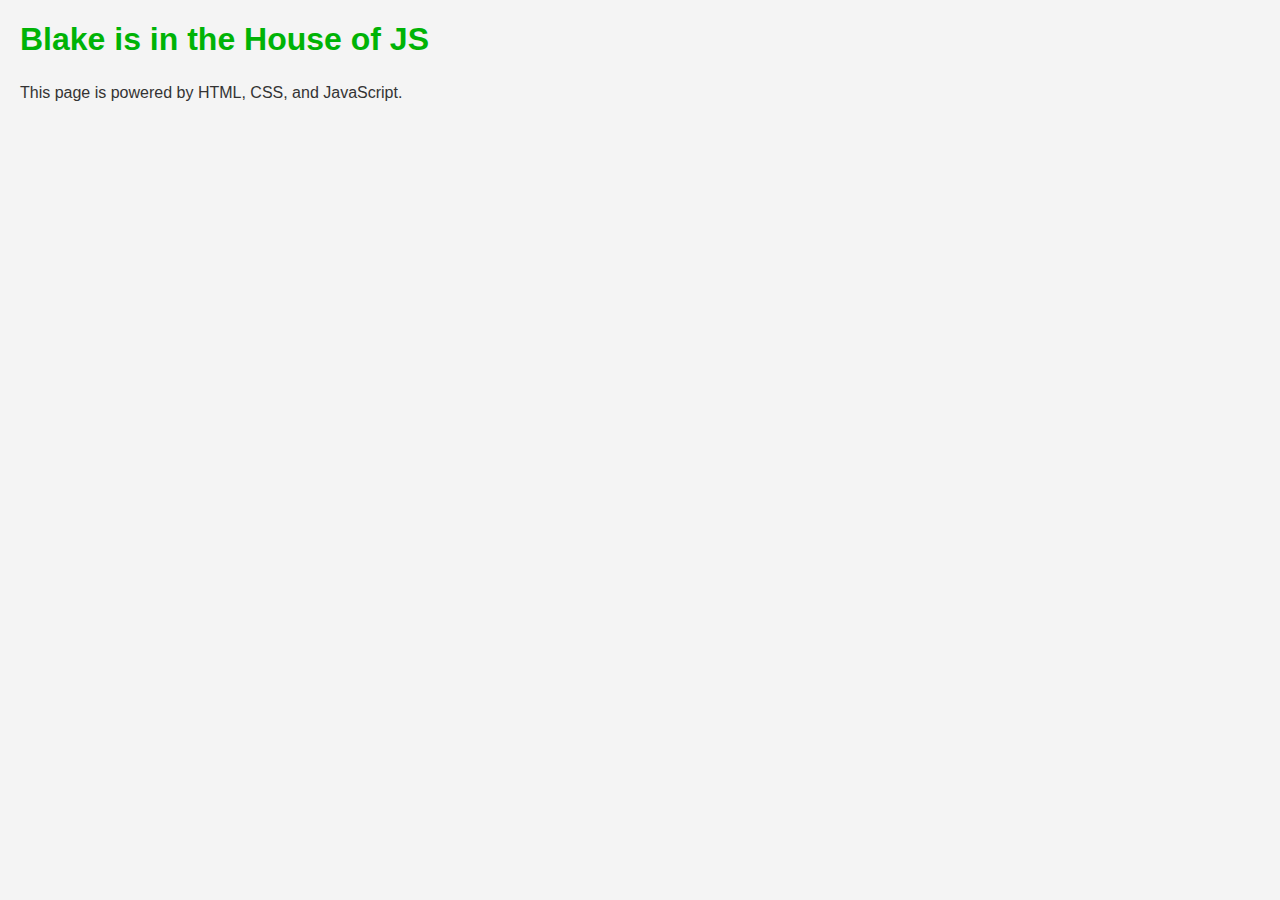
<file: w1/index.html>
<!DOCTYPE html>
<html lang="en">
<head>
    <meta charset="UTF-8">
    <meta name="viewport" content="width=device-width, initial-scale=1.0">
    <link rel="stylesheet" href="style.css">
    <script src="app.js"></script>
    <title>Document</title>
</head>
<body>
   <h1>Blake is in the House of JS</h1> 
   <p>This page is powered by HTML, CSS, and JavaScript.</p>
</body>
</html>
</file>
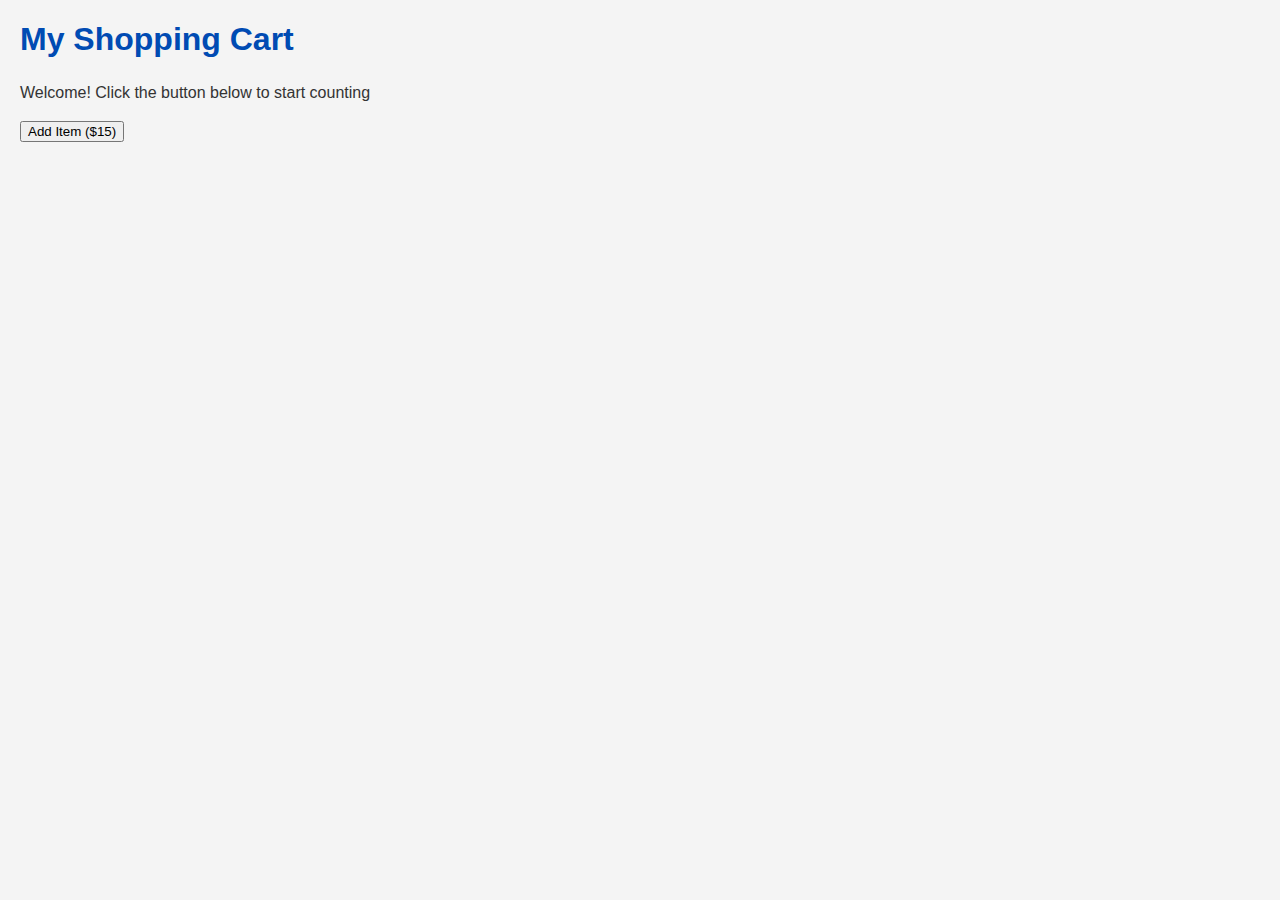
<file: w2/index.html>
<!DOCTYPE html>
<html lang="en">
<head>
    <meta charset="UTF-8">
    <meta name="viewport" content="width=device-width, initial-scale=1.0">
    <link rel="stylesheet" href="style.css">
    <script src="app.js" defer></script>
    <title>Document</title>
</head>
<body>
    <h1>My Shopping Cart</h1>
    
    <p id="total-display">Current Total: $0</p>
    
    <button id="add-item-btn">Add Item ($15)</button>
</body>
</html>
</file>
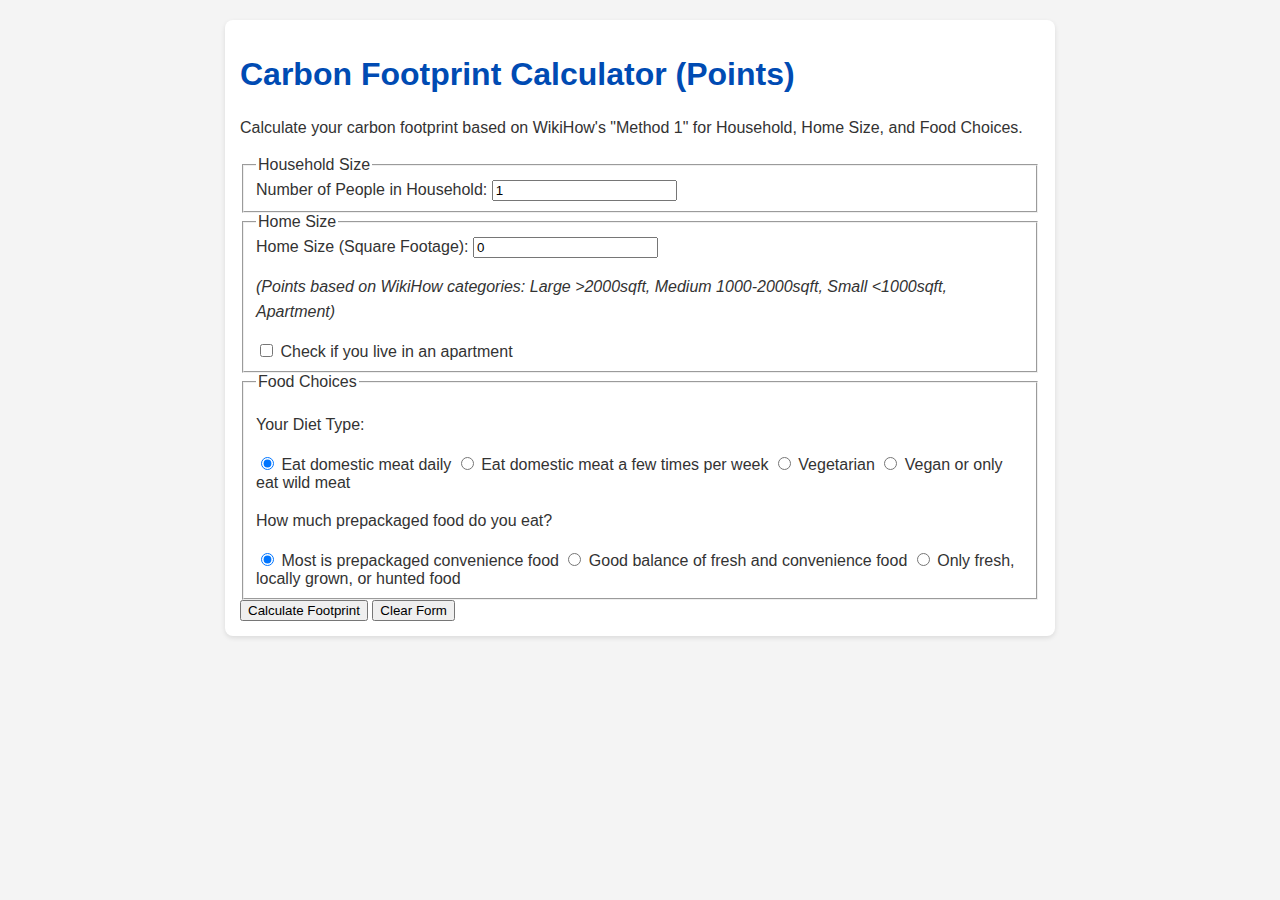
<file: w3/index.html>
<!DOCTYPE html>
    <html lang="en">
    <head>
        <meta charset="UTF-8">
        <meta name="viewport" content="width=device-width, initial-scale=1.0">
        <title>Carbon Footprint Calculator UI</title>
        <script src="app.js" defer></script>
        <link rel="stylesheet" href="style.css">
        </head>
    <body>
        <main class="container">
            <h1>Carbon Footprint Calculator (Points)</h1>
            <p>Calculate your carbon footprint based on WikiHow's "Method 1" for Household, Home Size, and Food Choices.</p>

            <form id="carbonFootprintForm">
                <input type="hidden" id="entryId"> 
                <fieldset>
                    <legend>Household Size</legend>
                    <div class="form-group">
                        <label for="householdMembers">Number of People in Household:</label>
                        <input type="number" id="householdMembers" min="1" value="1" placeholder="e.g., 2">
                    </div>
                </fieldset>

                <fieldset>
                    <legend>Home Size</legend>
                    <div class="form-group">
                        <label for="homeSquareFootage">Home Size (Square Footage):</label>
                        <input type="number" id="homeSquareFootage" min="0" value="0" placeholder="e.g., 1500">
                        <p class="note"><em>(Points based on WikiHow categories: Large &gt;2000sqft, Medium 1000-2000sqft, Small &lt;1000sqft, Apartment)</em></p>
                    </div>
                    <div class="form-group checkbox-group">
                        <input type="checkbox" id="isApartment">
                        <label for="isApartment">Check if you live in an apartment</label>
                    </div>
                </fieldset>

             <fieldset>
                <legend>Food Choices</legend>
                <div class="form-group">
                    <p class="radio-group-heading">Your Diet Type:</p>
                    <div class="radio-group">
                        <label for="dietMeatHeavy">
                            <input type="radio" id="dietMeatHeavy" name="dietType" value="meatHeavy" checked>
                            Eat domestic meat daily
                        </label>
                        <label for="dietAverage">
                            <input type="radio" id="dietAverage" name="dietType" value="average">
                            Eat domestic meat a few times per week
                        </label>
                        <label for="dietVegetarian">
                            <input type="radio" id="dietVegetarian" name="dietType" value="vegetarian">
                            Vegetarian
                        </label>
                        <label for="dietVegan">
                            <input type="radio" id="dietVegan" name="dietType" value="vegan">
                            Vegan or only eat wild meat
                        </label>
                    </div>
                </div>
                
                <div class="form-group">
                    <p class="radio-group-heading">How much prepackaged food do you eat?</p>
                    <div class="radio-group">
                        <label for="foodPrepackaged">
                            <input type="radio" id="foodPrepackaged" name="foodPackaging" value="prepackaged" checked>
                            Most is prepackaged convenience food
                        </label>
                        <label for="foodBalanced">
                            <input type="radio" id="foodBalanced" name="foodPackaging" value="balanced">
                            Good balance of fresh and convenience food
                        </label>
                        <label for="foodFresh">
                            <input type="radio" id="foodFresh" name="foodPackaging" value="fresh">
                            Only fresh, locally grown, or hunted food
                        </label>
                    </div>
                </div>
            </fieldset>

                <button type="submit" id="submitButton">Calculate Footprint</button>
                <button type="button" id="clearFormButton" class="secondary-button">Clear Form</button>
            </form>

            <section id="results" class="results-container" style="display: none;">
                <h2>Current Entry's Footprint:</h2>
                <p id="totalFootprint" class="highlight-total">0 Points</p>
                <div id="breakdown">
                    <h3>Breakdown:</h3>
                    <ul>
                        <li id="householdFootprint">Household Size: 0 Points</li>
                        <li id="homeSizeFootprint">Home Size: 0 Points</li>
                        <li id="foodDietFootprint">Food Diet: 0 Points</li>
                        <li id="foodPackagingFootprint">Food Packaging: 0 Points</li>
                    </ul>
                </div>
                <p class="note"><em>Note: Calculations are based directly on the point system outlined in WikiHow's "Method 1."</em></p>
            </section>

            </main>

    </body>
    </html>
</file>
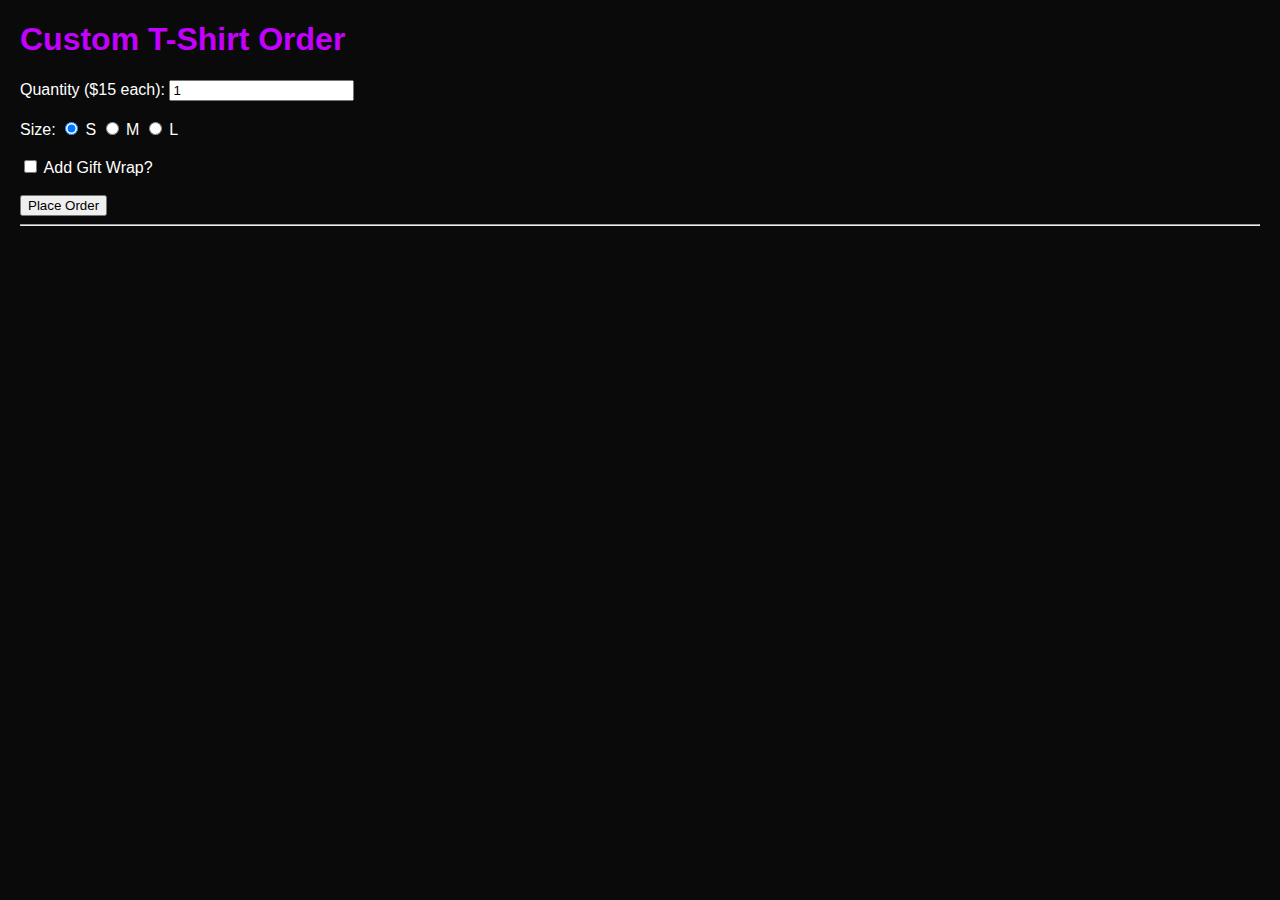
<file: w4/index.html>
<!DOCTYPE html>
<html lang="en">
<head>
    <meta charset="UTF-8">
    <meta name="viewport" content="width=device-width, initial-scale=1.0">
    <link rel="stylesheet" href="style.css">
    <script type="module" src="app.js"></script>
    <title>The Custom Order Form</title>
</head>
<body>
    <h1>Custom T-Shirt Order</h1>
    
    <form id="order-form">
        
        <label>Quantity ($15 each): 
            <input type="number" id="qty" value="1" min="1">
        </label>
        <br><br>

        <label>Size:</label>
        <label><input type="radio" name="size" value="Small" checked> S</label>
        <label><input type="radio" name="size" value="Medium"> M</label>
        <label><input type="radio" name="size" value="Large"> L</label>
        <br><br>

        <label>
            <input type="checkbox" id="gift-wrap"> Add Gift Wrap?
        </label>
        <br><br>

        <button type="submit">Place Order</button>
    </form>

    <hr>
    
    <div id="order-summary" style="display: none;">
    <h2>Order Success!</h2>
    <p><strong>Total Cost:</strong> $<span id="display-total"></span></p>
    <p><strong>Details:</strong> <span id="display-qty"></span> <span id="display-size"></span> T-Shirt(s)</p>
    <p><strong>Gift Wrap:</strong> <span id="display-gift"></span></p>
    </div>
</body>
</html>
</file>
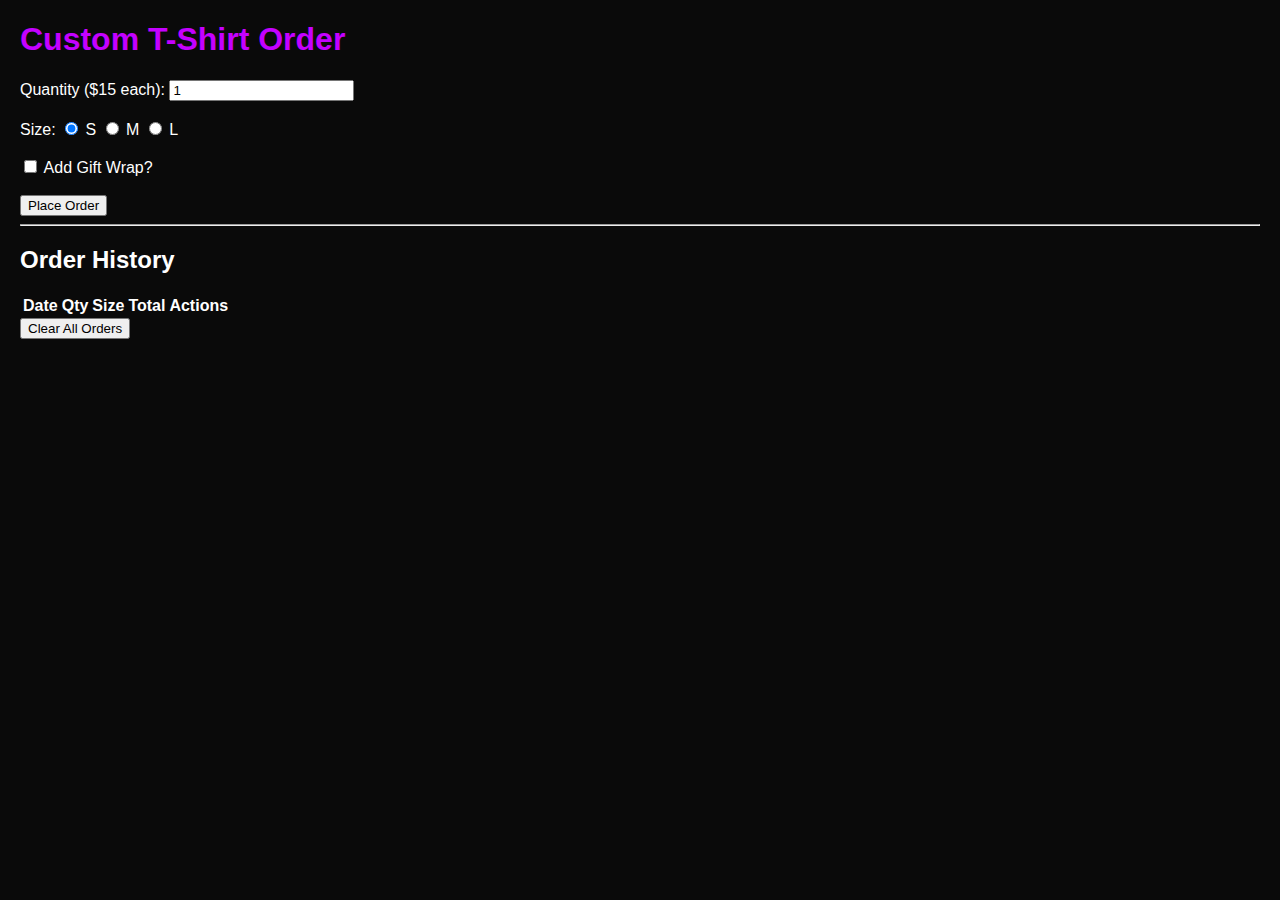
<file: w6/index.html>
<!DOCTYPE html>
<html lang="en">
<head>
    <meta charset="UTF-8">
    <meta name="viewport" content="width=device-width, initial-scale=1.0">
    <link rel="stylesheet" href="style.css">
    <script type="module" src="app.js"></script>
    <title>Order History Table</title>
</head>
<body>
    <h1>Custom T-Shirt Order</h1>
    
    <form id="order-form">
        
        <label>Quantity ($15 each): 
            <input type="number" id="qty" value="1" min="1">
        </label>
        <br><br>

        <label>Size:</label>
        <label><input type="radio" name="size" value="Small" checked> S</label>
        <label><input type="radio" name="size" value="Medium"> M</label>
        <label><input type="radio" name="size" value="Large"> L</label>
        <br><br>

        <label>
            <input type="checkbox" id="gift-wrap"> Add Gift Wrap?
        </label>
        <br><br>

        <button type="submit">Place Order</button>
    </form>

    <hr>
    
    <div id="order-history-section">
        <h2>Order History</h2>
        <table id="order-table">
            <thead>
                <tr>
                    <th>Date</th>
                    <th>Qty</th>
                    <th>Size</th>
                    <th>Total</th>
                    <th>Actions</th>
                </tr>
            </thead>
            <tbody id="order-table-body">
            </tbody>
        </table>
        <button type="button" id="clear-btn" class="danger-button" style="display: block;">Clear All Orders</button>
    </div>
</body>
</html>
</file>
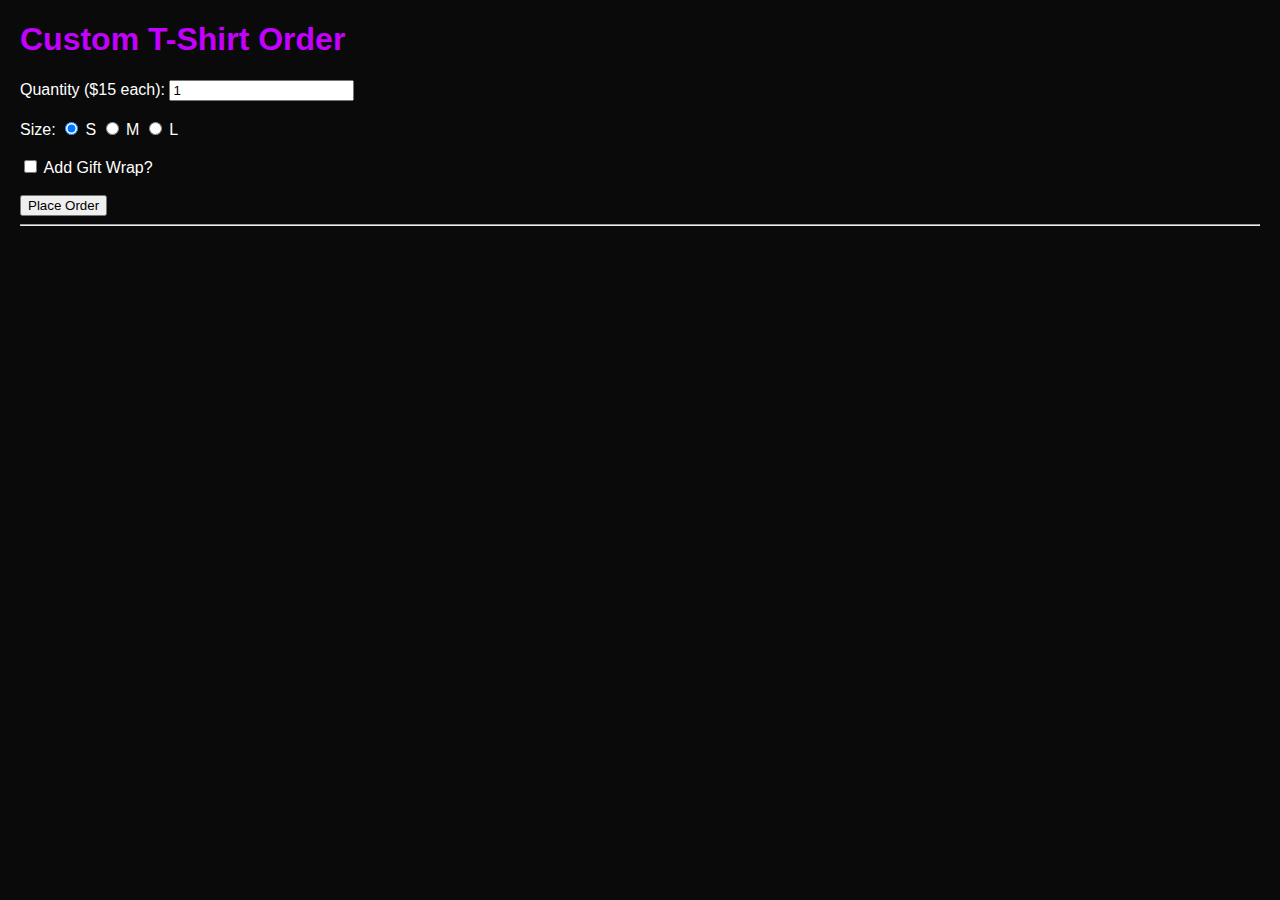
<file: w6a/index.html>
<!DOCTYPE html>
<html lang="en">
<head>
    <meta charset="UTF-8">
    <meta name="viewport" content="width=device-width, initial-scale=1.0">
    <link rel="stylesheet" href="style.css">
    <script type="module" src="app.js"></script>
    <title>Persistent Orders</title>
</head>
<body>
    <h1>Custom T-Shirt Order</h1>
    
    <form id="order-form">
        
        <label>Quantity ($15 each): 
            <input type="number" id="qty" value="1" min="1">
        </label>
        <br><br>

        <label>Size:</label>
        <label><input type="radio" name="size" value="Small" checked> S</label>
        <label><input type="radio" name="size" value="Medium"> M</label>
        <label><input type="radio" name="size" value="Large"> L</label>
        <br><br>

        <label>
            <input type="checkbox" id="gift-wrap"> Add Gift Wrap?
        </label>
        <br><br>

        <button type="submit">Place Order</button>
    </form>

    <hr>
    
    <div id="order-summary" style="display: none;">
    <h2>Order Success!</h2>
    <p><strong>Total Cost:</strong> $<span id="display-total"></span></p>
    <p><strong>Details:</strong> <span id="display-qty"></span> <span id="display-size"></span> T-Shirt(s)</p>
    <p><strong>Gift Wrap:</strong> <span id="display-gift"></span></p>
    </div>
</body>
</html>
</file>
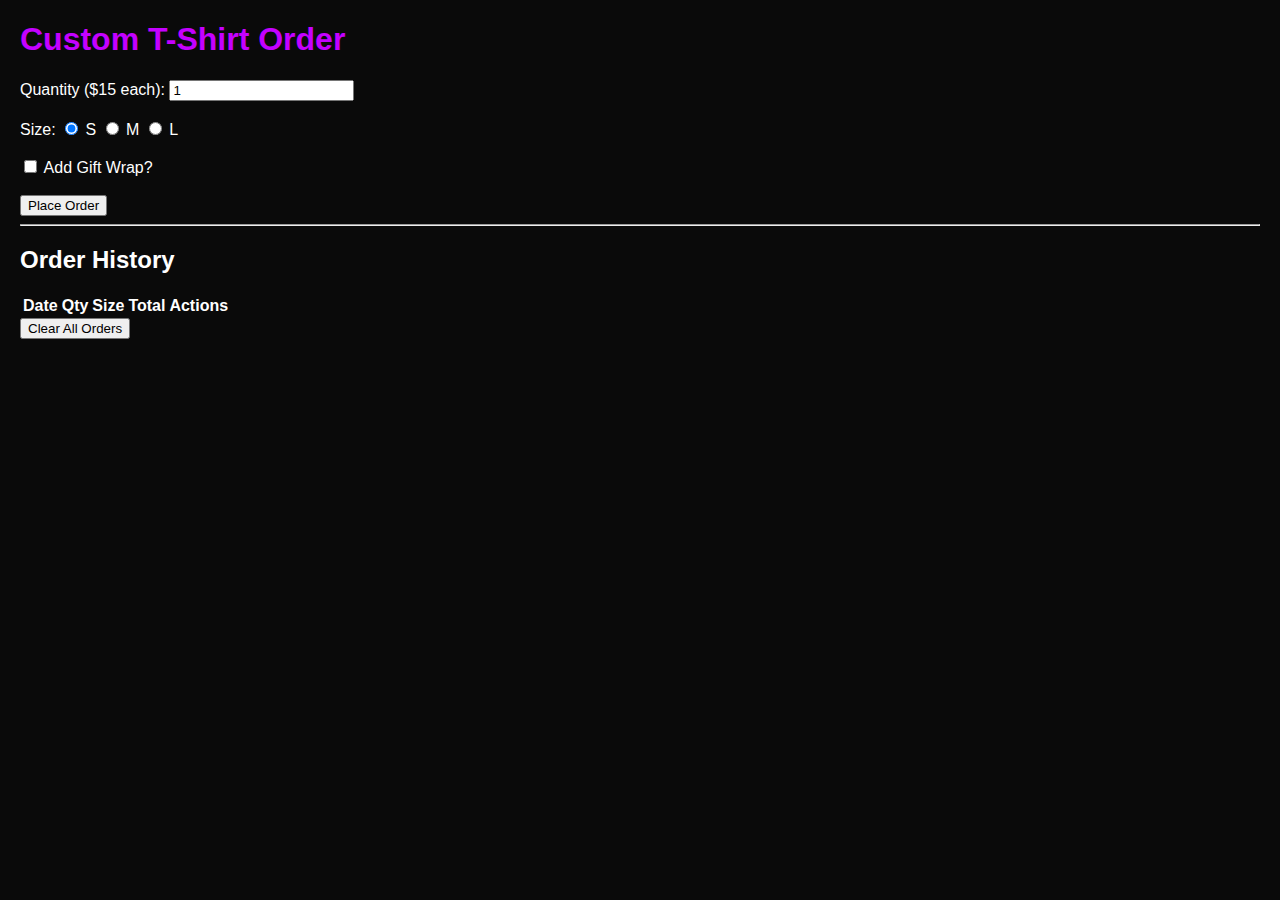
<file: w8/index.html>
<!DOCTYPE html>
<html lang="en">
<head>
    <meta charset="UTF-8">
    <meta name="viewport" content="width=device-width, initial-scale=1.0">
    <link rel="stylesheet" href="style.css">
    <script type="module" src="app.js"></script>
    <title>Wiring the Dashboard</title>
</head>
<body>
    <h1>Custom T-Shirt Order</h1>
    
    <form id="order-form">
        
        <label>Quantity ($15 each): 
            <input type="number" id="qty" value="1" min="1">
        </label>
        <br><br>

        <label>Size:</label>
        <label><input type="radio" name="size" value="Small" checked> S</label>
        <label><input type="radio" name="size" value="Medium"> M</label>
        <label><input type="radio" name="size" value="Large"> L</label>
        <br><br>

        <label>
            <input type="checkbox" id="gift-wrap"> Add Gift Wrap?
        </label>
        <br><br>

        <button type="submit">Place Order</button>
    </form>

    <hr>
    
    <div id="order-history-section">
        <h2>Order History</h2>
        <table id="order-table">
            <thead>
                <tr>
                    <th>Date</th>
                    <th>Qty</th>
                    <th>Size</th>
                    <th>Total</th>
                    <th>Actions</th>
                </tr>
            </thead>
            <tbody id="order-table-body">
            </tbody>
        </table>
        <button type="button" id="clear-btn" class="danger-button" style="display: block;">Clear All Orders</button>
    </div>
</body>
</html>
</file>
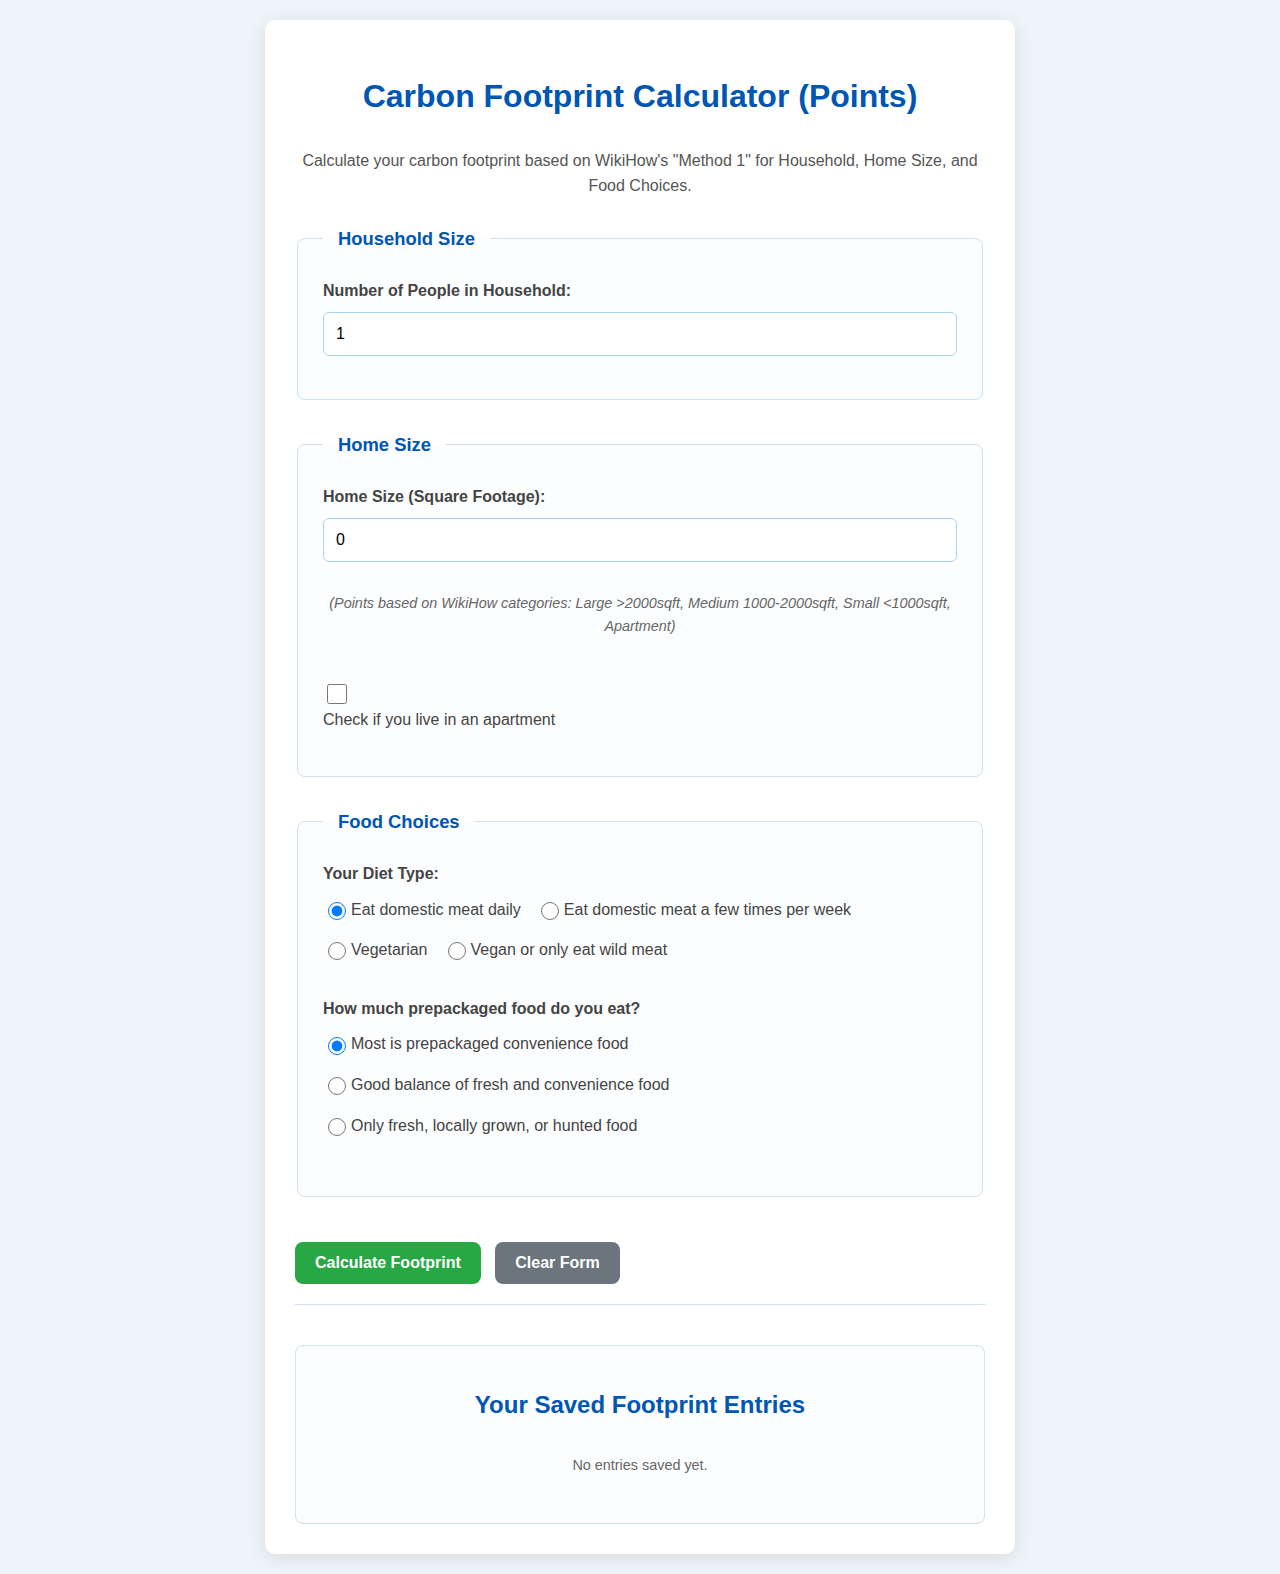
<file: w8a/index.html>
<!DOCTYPE html>
    <html lang="en">
    <head>
        <meta charset="UTF-8">
        <meta name="viewport" content="width=device-width, initial-scale=1.0">
        <title>Carbon Footprint Calculator UI</title>
        <!-- updating script tag to add type=module -->
        <script type="module" src="app.js" defer></script>
        <link rel="stylesheet" href="style.css">
        </head>
    <body>
        <main class="container">
            <h1>Carbon Footprint Calculator (Points)</h1>
            <p>Calculate your carbon footprint based on WikiHow's "Method 1" for Household, Home Size, and Food Choices.</p>

            <form id="carbonFootprintForm">
                <input type="hidden" id="entryId"> 
                <fieldset>
                    <legend>Household Size</legend>
                    <div class="form-group">
                        <label for="householdMembers">Number of People in Household:</label>
                        <input type="number" id="householdMembers" min="1" value="1" placeholder="e.g., 2">
                    </div>
                </fieldset>

                <fieldset>
                    <legend>Home Size</legend>
                    <div class="form-group">
                        <label for="homeSquareFootage">Home Size (Square Footage):</label>
                        <input type="number" id="homeSquareFootage" min="0" value="0" placeholder="e.g., 1500">
                        <p class="note"><em>(Points based on WikiHow categories: Large &gt;2000sqft, Medium 1000-2000sqft, Small &lt;1000sqft, Apartment)</em></p>
                    </div>
                    <div class="form-group checkbox-group">
                        <input type="checkbox" id="isApartment">
                        <label for="isApartment">Check if you live in an apartment</label>
                    </div>
                </fieldset>

             <fieldset>
                <legend>Food Choices</legend>
                <div class="form-group">
                    <p class="radio-group-heading">Your Diet Type:</p>
                    <div class="radio-group">
                        <label for="dietMeatHeavy">
                            <input type="radio" id="dietMeatHeavy" name="dietType" value="meatHeavy" checked>
                            Eat domestic meat daily
                        </label>
                        <label for="dietAverage">
                            <input type="radio" id="dietAverage" name="dietType" value="average">
                            Eat domestic meat a few times per week
                        </label>
                        <label for="dietVegetarian">
                            <input type="radio" id="dietVegetarian" name="dietType" value="vegetarian">
                            Vegetarian
                        </label>
                        <label for="dietVegan">
                            <input type="radio" id="dietVegan" name="dietType" value="vegan">
                            Vegan or only eat wild meat
                        </label>
                    </div>
                </div>
                
                <div class="form-group">
                    <p class="radio-group-heading">How much prepackaged food do you eat?</p>
                    <div class="radio-group">
                        <label for="foodPrepackaged">
                            <input type="radio" id="foodPrepackaged" name="foodPackaging" value="prepackaged" checked>
                            Most is prepackaged convenience food
                        </label>
                        <label for="foodBalanced">
                            <input type="radio" id="foodBalanced" name="foodPackaging" value="balanced">
                            Good balance of fresh and convenience food
                        </label>
                        <label for="foodFresh">
                            <input type="radio" id="foodFresh" name="foodPackaging" value="fresh">
                            Only fresh, locally grown, or hunted food
                        </label>
                    </div>
                </div>
            </fieldset>

                <button type="submit" id="submitButton">Calculate Footprint</button>
                <button type="button" id="clearFormButton" class="secondary-button">Clear Form</button>
            </form>

            <section id="results" class="results-container" style="display: none;">
                <h2>Current Entry's Footprint:</h2>
                <p id="totalFootprint" class="highlight-total">0 Points</p>
                <div id="breakdown">
                    <h3>Breakdown:</h3>
                    <ul>
                        <li id="householdFootprint">Household Size: 0 Points</li>
                        <li id="homeSizeFootprint">Home Size: 0 Points</li>
                        <li id="foodDietFootprint">Food Diet: 0 Points</li>
                        <li id="foodPackagingFootprint">Food Packaging: 0 Points</li>
                    </ul>
                </div>
                <p class="note"><em>Note: Calculations are based directly on the point system outlined in WikiHow's "Method 1."</em></p>
            </section>
            <section class="table-container">
                <h2>Your Saved Footprint Entries</h2>
                <button type="button" id="clearAllDataButton" class="danger-button" style="display: block;">Clear All Saved Data</button>
                <table id="footprintTable" style="display: none;">
                    <thead>
                        <tr>
                            <th>Date</th>
                            <th>HH Size</th>
                            <th>Home Size</th>
                            <th>Diet</th>
                            <th>Food Pkg.</th>
                            <th>Total Points</th>
                            <th>Actions</th> <!-- For Edit/Delete buttons (will be added later) -->
                        </tr>
                    </thead>
                    <tbody>
                        <!-- Table rows will be rendered here by JavaScript -->
                    </tbody>
                </table>
             <p id="noEntriesMessage" class="note" style="display: block;">No entries saved yet.</p>
            </section>
        </main>

    </body>
    </html>
</file>
<file: w1/style.css>
body {
    font-family: Arial, sans-serif;
    margin: 20px;
    background-color: #f4f4f4; /* A light grey background */
    color: #333;
}

h1 {
    color: #00b306;
}

p {
    line-height: 1.6;
}
</file>
<file: w2/style.css>
body {
    font-family: Arial, sans-serif;
    margin: 20px;
    background-color: #f4f4f4; /* A light grey background */
    color: #333;
}

h1 {
    color: #004bb3;
}

p {
    line-height: 1.6;
}

.container {
   max-width: 800px;
   margin: 0 auto; /* Center the content */
   padding: 15px;
   background-color: #ffffff;
   box-shadow: 0 2px 5px rgba(0,0,0,0.1);
   border-radius: 8px;
}
</file>
<file: w3/style.css>
body {
    font-family: Arial, sans-serif;
    margin: 20px;
    background-color: #f4f4f4; /* A light grey background */
    color: #333;
}

h1 {
    color: #004bb3;
}

p {
    line-height: 1.6;
}

.container {
   max-width: 800px;
   margin: 0 auto; /* Center the content */
   padding: 15px;
   background-color: #ffffff;
   box-shadow: 0 2px 5px rgba(0,0,0,0.1);
   border-radius: 8px;
}
</file>
<file: w4/style.css>
body {
    font-family: Arial, sans-serif;
    margin: 20px;
    background-color: #0a0a0a; /* A light grey background */
    color: #ffffff;
}

h1 {
    color: #c401ff;
}

p {
    line-height: 1.6;
}

.container {
   max-width: 800px;
   margin: 0 auto; /* Center the content */
   padding: 15px;
   background-color: #ffffff;
   box-shadow: 0 2px 5px rgba(0,0,0,0.1);
   border-radius: 8px;
}
</file>
<file: w6/style.css>
body {
    font-family: Arial, sans-serif;
    margin: 20px;
    background-color: #0a0a0a; /* A light grey background */
    color: #ffffff;
}

h1 {
    color: #c401ff;
}

p {
    line-height: 1.6;
}

.container {
   max-width: 800px;
   margin: 0 auto; /* Center the content */
   padding: 15px;
   background-color: #ffffff;
   box-shadow: 0 2px 5px rgba(0,0,0,0.1);
   border-radius: 8px;
}
</file>
<file: w6a/style.css>
body {
    font-family: Arial, sans-serif;
    margin: 20px;
    background-color: #0a0a0a; /* A light grey background */
    color: #ffffff;
}

h1 {
    color: #c401ff;
}

p {
    line-height: 1.6;
}

.container {
   max-width: 800px;
   margin: 0 auto; /* Center the content */
   padding: 15px;
   background-color: #ffffff;
   box-shadow: 0 2px 5px rgba(0,0,0,0.1);
   border-radius: 8px;
}
</file>
<file: w8/style.css>
body {
    font-family: Arial, sans-serif;
    margin: 20px;
    background-color: #0a0a0a; /* A light grey background */
    color: #ffffff;
}

h1 {
    color: #c401ff;
}

p {
    line-height: 1.6;
}

.container {
   max-width: 800px;
   margin: 0 auto; /* Center the content */
   padding: 15px;
   background-color: #ffffff;
   box-shadow: 0 2px 5px rgba(0,0,0,0.1);
   border-radius: 8px;
}
</file>
<file: w8a/style.css>
body {
    font-family: 'Segoe UI', Tahoma, Geneva, Verdana, sans-serif; /* Sets the preferred font family for the body text. */
    background-color: #eef4f7; /* Defines the background color of the entire page. */
    color: #333; /* Sets the default text color for the body. */
    line-height: 1.6; /* Adjusts the spacing between lines of text for readability. */
    margin: 0; /* Removes default browser margin around the body. */
    padding: 20px; /* Adds padding around the content within the body. */
    display: flex; /* Establishes a flex container for direct children. */
    justify-content: center; /* Horizontally centers content within the body. */
    align-items: flex-start; /* Aligns items to the start of the cross axis (top for column flex). */
    min-height: 100vh; /* Ensures the body takes at least the full height of the viewport. */
}

.container {
    background-color: #ffffff; /* Sets the background color of the container. */
    padding: 30px; /* Adds padding inside the container. */
    border-radius: 10px; /* Rounds the corners of the container. */
    box-shadow: 0 4px 20px rgba(0, 0, 0, 0.1); /* Applies a subtle shadow to the container. */
    width: 100%; /* Makes the container take up the full available width. */
    max-width: 750px; /* Limits the maximum width of the container. */
    box-sizing: border-box; /* Includes padding and border in the element's total width and height. */
}

h1, h2, h3 {
    color: #0056b3; /* Sets the text color for all heading levels. */
    text-align: center; /* Centers the text within the headings. */
    margin-bottom: 25px; /* Adds space below the headings. */
}

p {
    text-align: center; /* Centers the text within paragraphs. */
    margin-bottom: 25px; /* Adds space below the paragraphs. */
    color: #555; /* Sets the text color for paragraphs. */
}

form {
    margin-top: 20px; /* Adds space above the form. */
    padding-bottom: 20px; /* Adds padding to the bottom of the form. */
    border-bottom: 1px solid #d0e0ed; /* Adds a bottom border to the form. */
    margin-bottom: 20px; /* Adds space below the form. */
}

fieldset {
    border: 1px solid #d0e0ed; /* Sets the border for fieldsets. */
    border-radius: 8px; /* Rounds the corners of the fieldsets. */
    padding: 25px; /* Adds padding inside the fieldsets. */
    margin-bottom: 30px; /* Adds space below the fieldsets. */
    background-color: #fcfdfe; /* Sets the background color of the fieldsets. */
}

legend {
    font-weight: bold; /* Makes the legend text bold. */
    color: #0056b3; /* Sets the text color for the legend. */
    padding: 0 15px; /* Adds horizontal padding around the legend text. */
    font-size: 1.15em; /* Increases the font size of the legend. */
}

.form-group {
    margin-bottom: 18px; /* Adds space below each form group. */
    display: flex; /* Establishes a flex container for children. */
    flex-direction: column; /* Stacks children vertically within the form group. */
}

.form-group label {
    margin-bottom: 8px; /* Adds space below labels within form groups. */
    font-weight: 600; /* Makes the label text semibold. */
    color: #444; /* Sets the text color for labels. */
}

/* NEW: Styling for headings within radio groups */
.radio-group-heading {
    text-align: left; /* Aligns the text of these headings to the left. */
    font-weight: 600; /* Makes the heading text semibold. */
    color: #444; /* Sets the text color for the radio group headings. */
    margin-bottom: 10px; /* Adds space below the radio group heading. */
    margin-top: 0; /* Removes any default top margin for the heading. */
}

.form-group input[type="number"] {
    width: 100%; /* Makes the number input take up full width. */
    padding: 12px; /* Adds padding inside the number input. */
    border: 1px solid #a8d4ed; /* Sets the border for the number input. */
    border-radius: 6px; /* Rounds the corners of the number input. */
    box-sizing: border-box; /* Includes padding and border in the input's total width and height. */
    font-size: 1em; /* Sets the font size for the number input. */
    transition: border-color 0.3s ease, box-shadow 0.3s ease; /* Adds smooth transitions for border and shadow on interaction. */
}

.form-group input[type="number"]:focus {
    border-color: #007bff; /* Changes border color on focus. */
    box-shadow: 0 0 0 3px rgba(0, 123, 255, 0.25); /* Adds a blue glow shadow on focus. */
    outline: none; /* Removes the default browser outline on focus. */
}

.radio-group {
    display: flex; /* Establishes a flex container for radio buttons. */
    flex-direction: row; /* Arranges radio buttons horizontally. */
    flex-wrap: wrap; /* Allows radio buttons to wrap to the next line if space is insufficient. */
    gap: 15px; /* Adds space between radio buttons. */
    margin-top: 0; /* Removes any default top margin for the group. */
    margin-bottom: 15px; /* Adds space below the radio group. */
}

.radio-group label {
    font-weight: normal; /* Overrides default bolding for labels within radio groups. */
    margin-bottom: 0; /* Removes default bottom margin for labels within radio groups. */
    cursor: pointer; /* Changes cursor to a pointer when hovering over the label. */
    display: flex; /* Makes the label itself a flex container. */
    align-items: center; /* Vertically aligns the radio input and its text within the label. */
}

.radio-group input[type="radio"] {
    margin-right: 5px; /* Adds space between the radio button and its associated text. */
    width: 18px; /* Sets the width of the radio button. */
    height: 18px; /* Sets the height of the radio button. */
    accent-color: #007bff; /* Changes the color of the radio button itself. */
}

/* Updated checkbox-group style */
.checkbox-group label { /* Applies flex properties to the label itself for checkboxes. */
    font-weight: normal; /* Overrides default bolding for labels within checkbox groups. */
    margin-bottom: 0; /* Removes default bottom margin for labels within checkbox groups. */
    cursor: pointer; /* Changes cursor to a pointer when hovering over the label. */
    display: flex; /* Makes the label itself a flex container. */
    align-items: center; /* Vertically aligns the checkbox input and its text within the label. */
}
.checkbox-group input[type="checkbox"] {
    margin-right: 12px; /* Adds space between the checkbox and its associated text. */
    width: 20px; /* Sets the width of the checkbox. */
    height: 20px; /* Sets the height of the checkbox. */
    accent-color: #007bff; /* Changes the color of the checkbox itself. */
}

button[type="submit"], .secondary-button {
    display: inline-block; /* Makes buttons block-level but allows them to sit inline. */
    padding: 12px 20px; /* Adds padding inside the buttons. */
    border: none; /* Removes the default button border. */
    border-radius: 8px; /* Rounds the corners of the buttons. */
    font-size: 1em; /* Sets the font size for button text. */
    font-weight: bold; /* Makes button text bold. */
    cursor: pointer; /* Changes cursor to a pointer when hovering over buttons. */
    transition: background-color 0.3s ease, transform 0.2s ease; /* Adds smooth transitions for background and transform on interaction. */
    margin-top: 15px; /* Adds space above the buttons. */
    margin-right: 10px; /* Adds space to the right of the buttons. */
}

button[type="submit"] {
    background-color: #28a745; /* Sets the background color for the submit button (green). */
    color: white; /* Sets the text color for the submit button. */
    width: auto; /* Allows the button to size based on its content. */
}

button[type="submit"]:hover {
    background-color: #218838; /* Darkens the background color on hover. */
    transform: translateY(-2px); /* Lifts the button slightly on hover. */
}

button[type="submit"]:active {
    background-color: #1e7e34; /* Further darkens the background color when clicked. */
    transform: translateY(0); /* Resets the button position when actively clicked. */
}

.secondary-button {
    background-color: #6c757d; /* Sets the background color for secondary buttons (gray). */
    color: white; /* Sets the text color for secondary buttons. */
}

.secondary-button:hover {
    background-color: #5a6268; /* Darkens the background color of secondary buttons on hover. */
    transform: translateY(-2px); /* Lifts the secondary button slightly on hover. */
}

.results-container {
    margin-top: 40px; /* Adds space above the results container. */
    padding: 30px; /* Adds padding inside the results container. */
    border: 1px solid #b3e0ff; /* Sets the border for the results container. */
    border-radius: 10px; /* Rounds the corners of the results container. */
    background-color: #e6f7ff; /* Sets the background color of the results container. */
    text-align: center; /* Centers the text within the results container. */
    box-shadow: inset 0 1px 5px rgba(0, 0, 0, 0.05); /* Applies a subtle inner shadow to the results container. */
}

.highlight-total {
    font-size: 2.5em; /* Increases the font size for the total highlight. */
    font-weight: bolder; /* Makes the total highlight text bolder. */
    color: #007bff; /* Sets the color for the total highlight. */
    margin-top: 15px; /* Adds space above the total highlight. */
    margin-bottom: 25px; /* Adds space below the total highlight. */
    display: block; /* Makes the total highlight a block-level element. */
}

#breakdown {
    text-align: left; /* Aligns text within the breakdown section to the left. */
    margin-top: 25px; /* Adds space above the breakdown section. */
    border-top: 1px dashed #cceeff; /* Adds a dashed top border to the breakdown section. */
    padding-top: 20px; /* Adds padding above the content within the breakdown section. */
}

#breakdown h3 {
    text-align: left; /* Aligns headings within the breakdown section to the left. */
    margin-bottom: 15px; /* Adds space below headings within the breakdown section. */
    color: #0056b3; /* Sets the color for headings within the breakdown section. */
}

#breakdown ul {
    list-style-type: disc; /* Uses disc bullets for unordered lists within breakdown. */
    padding-left: 25px; /* Adds left padding for the list items. */
    margin: 0; /* Removes default margins for the list. */
}

#breakdown ul li {
    margin-bottom: 10px; /* Adds space below each list item. */
    font-size: 1.1em; /* Increases the font size of list items. */
    color: #333; /* Sets the text color for list items. */
}

.note {
    font-size: 0.9em; /* Reduces the font size for notes. */
    color: #666; /* Sets a muted color for notes. */
    margin-top: 30px; /* Adds space above the notes. */
    text-align: center; /* Centers the text within notes. */
}

.table-container {
    margin-top: 40px;
    overflow-x: auto;
    border: 1px solid #d0e0ed;
    border-radius: 8px;
    padding: 20px;
    background-color: #fcfdfe;
}

#footprintTable {
    width: 100%;
    border-collapse: collapse;
    margin-top: 20px;
    background-color: #ffffff;
    box-shadow: 0 2px 10px rgba(0, 0, 0, 0.05);
}

#footprintTable th,
#footprintTable td {
    border: 1px solid #e0e0e0;
    padding: 12px;
    text-align: left;
    vertical-align: middle;
}

#footprintTable th {
    background-color: #007bff;
    color: white;
    font-weight: bold;
    white-space: nowrap;
}

#footprintTable tbody tr:nth-child(even) {
    background-color: #f8f8f8;
}

#footprintTable tbody tr:hover {
    background-color: #eef4f7;
    cursor: default;
}

.action-button {
    display: inline-block; 
    padding: 8px 12px;
    font-size: 0.85em;
    margin: 0 5px;
    border-radius: 5px;
    font-weight: bold;
    cursor: pointer;
    transition: background-color 0.3s ease, transform 0.2s ease;
    text-decoration: none; 
}

.action-button.edit {
    background-color: #007bff;
    color: white;
}

.action-button.edit:hover {
    background-color: #0056b3;
}

.action-button.delete {
    background-color: #dc3545;
    color: white;
}

.action-button.delete:hover {
    background-color: #c82333;
}

.action-button.confirm {
    background-color: #dc3545;
    color: white;
}

.action-button.confirm:hover {
    background-color: #c82333;
}

.action-button.cancel {
    background-color: #6c757d;
    color: white;
}

.action-button.cancel:hover {
    background-color: #5a6268;
}

.danger-button {
    background-color: #dc3545;
    color: white;
    margin-bottom: 20px;
}

.danger-button:hover {
    background-color: #c82333;
    transform: translateY(-2px);
}

.danger-button.confirm-state {
    background-color: #ffc107;
    color: #343a40;
}

.danger-button.confirm-state:hover {
    background-color: #e0a800;
}

/* Responsive adjustments */
@media (max-width: 768px) { /* Styles applied when the viewport width is 768px or less. */
    .container {
        padding: 25px; /* Reduces padding in the container on smaller screens. */
    }
    h1 {
        font-size: 1.8em; /* Reduces the font size of h1 on smaller screens. */
    }
    .highlight-total {
        font-size: 2em; /* Reduces the font size of the total highlight on smaller screens. */
    }
    button[type="submit"], .secondary-button {
        width: 100%; /* Makes buttons take full width on smaller screens. */
        margin-right: 0; /* Removes right margin for buttons. */
        margin-bottom: 10px; /* Adds bottom margin for stacked buttons. */
    }
    .radio-group {
        flex-direction: column; /* Stacks radio buttons vertically on smaller screens. */
        align-items: flex-start; /* Aligns stacked radio buttons to the left. */
    }
}

@media (max-width: 480px) { /* Styles applied when the viewport width is 480px or less. */
    .container {
        padding: 15px; /* Further reduces padding in the container on very small screens. */
    }
    h1 {
        font-size: 1.5em; /* Further reduces the font size of h1 on very small screens. */
    }
    legend {
        font-size: 1em; /* Reduces the font size of the legend on very small screens. */
    }
    fieldset {
        padding: 15px; /* Reduces padding inside fieldsets on very small screens. */
    }
    .highlight-total {
        font-size: 1.8em; /* Further reduces the font size of the total highlight on very small screens. */
    }
    #breakdown ul {
        padding-left: 20px; /* Adjusts left padding for breakdown list on very small screens. */
    }
}
</file>
